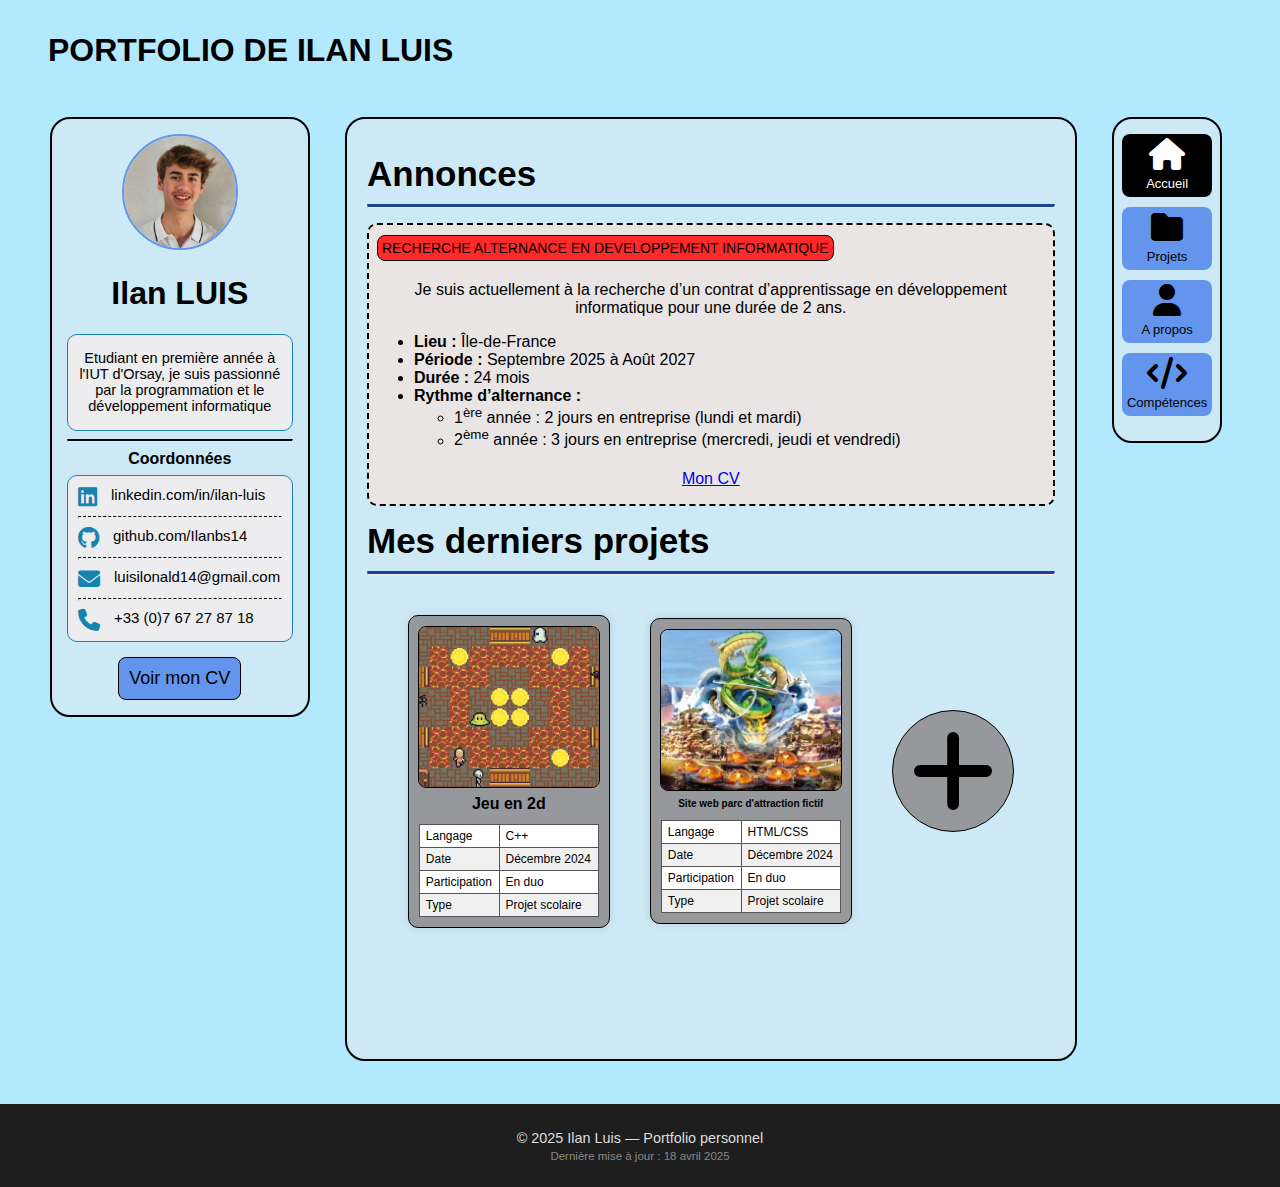
<file: index.html>
<!DOCTYPE html>
<html lang="fr">
<head>
    <meta charset="UTF-8">
    <meta name="viewport" content="width=device-width, initial-scale=1.0">
    <title>Portfolio - Ilan Luis</title>
    <link rel="stylesheet" href="style.css">
	<link rel="stylesheet" href="index.css">
	<link rel="stylesheet" href="https://cdnjs.cloudflare.com/ajax/libs/font-awesome/6.7.2/css/all.min.css">
	<link rel="icon" href="./Images-general/icone-site.jpg" type="image/jpg">
</head>
<body>
    <header>
        <h1> PORTFOLIO DE ILAN LUIS </h1>
		<button class="menu-toggle" onclick="toggleMenu()">
			<i class="fa fa-bars fa-2x"></i>
		</button>		
    </header>
	
	<main>
		<section class="profil">
			<img src="./Images-general/pdp.jpg">
			<h1> Ilan LUIS </h1>
			<div class="text-description">
				<p> Etudiant en première année à l'IUT d'Orsay, je suis passionné par la programmation et le développement informatique</p>
			</div>
			<hr>
			<div class="titreContact">
				<p>Coordonnées </p>
			</div>
			<div class="contacts">
				<div class="info">
					<a href="https://www.linkedin.com/in/ilan-luis/" target="_blank">
						<i class="fa-brands fa-linkedin"></i>
					</a>
					<a href="https://www.linkedin.com/in/ilan-luis/" target="_blanck"> linkedin.com/in/ilan-luis</a>
				</div>
				<hr>
				<div class="info">
					<a href="https://github.com/Ilanbs14" target="_blank">
						<i class="fa-brands fa-github"></i>
					</a>
					<a href="https://github.com/Ilanbs14" target="_blanck"> github.com/Ilanbs14</a>
				</div>
				<hr>
				<div class="info">
					<i class="fa fa-envelope"></i> luisilonald14@gmail.com
				</div>
				<hr>
				<div class="info">
					<i class="fa fa-phone"></i>+33 (0)7 67 27 87 18
				</div>
			</div>
			
			<div class="voirCv">
				<a href="./CV_Ilan_LUIS.pdf" target="_blank"> Voir mon CV </a>
			</div>
		</section>
		
		<section class="content">
			<div class="titreContent">
				<p>Annonces</p>
			</div>
			<hr>
			<section class="annonces">
				<div class="themeAnnonce"> RECHERCHE ALTERNANCE EN DEVELOPPEMENT INFORMATIQUE </div>
				<p>Je suis actuellement à la recherche d’un contrat d’apprentissage en développement informatique pour une durée de 2 ans.</p>
				<ul>
					<li><strong>Lieu :</strong> Île-de-France</li>
					<li><strong>Période :</strong> Septembre 2025 à Août 2027</li>
					<li><strong>Durée :</strong> 24 mois</li>
					<li><strong>Rythme d’alternance :</strong>
					<ul>
						<li>1<sup>ère</sup> année : 2 jours en entreprise (lundi et mardi)</li>
						<li>2<sup>ème</sup> année : 3 jours en entreprise (mercredi, jeudi et vendredi)</li>
					</ul>
					</li>
				</ul>
				<p> <a href="CV_Ilan_LUIS.pdf"> Mon CV </a> </p>
			</section> 
			
			<div class="titreContent">
				<p>Mes derniers projets</p>
			</div>
			<hr>
			<section class="projets">
				<div class="liste-projets">
					
					<div class="projet">
						<a href="projets.html#projet-jeu" class="lien-projet">
							<img src="./Images-index/jeu-2d.png">
						</a>
						<p class="texteAdapte titreProjet">Jeu en 2d</p>
						<table class="infosProjet">
							<tr><td>Langage</td><td>C++</td></tr>
							<tr><td>Date</td><td>Décembre 2024</td></tr>
							<tr><td>Participation</td><td>En duo</td></tr>
							<tr><td>Type</td><td>Projet scolaire</td></tr>
						</table>
					</div>
					
					<div class="projet">
						<a href="projets.html#projet-parc" class="lien-projet">
							<img src="./Images-index/parc-attraction.png">
						</a>
						<p class="texteAdapte titreProjet">Site web parc d'attraction fictif</p>
						<table class="infosProjet">
							<tr><td>Langage</td><td>HTML/CSS</td></tr>
							<tr><td>Date</td><td>Décembre 2024</td></tr>
							<tr><td>Participation</td><td>En duo</td></tr>
							<tr><td>Type</td><td>Projet scolaire</td></tr>
						</table>
					</div>
					
					<a href="projets.html" class="lien-projet">
						<div class="voirPlus">
							<div class="cerclePlus">
								<i class="fa fa-plus fa-6x"></i>
							</div>
						</div>
					</a>
				</div>
			</section>
			
		</section>

		<section class="barre-nav">
			<div class="nav-pages">
				<ul>
					<li>
						<a href="./index.html" class="pageActuelle">
							<i class="fa-solid fa-home fa-2x" ></i>
							<p>Accueil</p>
						</a>
					</li>
					<li>
						<a href="./projets.html">
							<i class="fa-solid fa-folder fa-2x" aria-hidden="true"></i>
							<p>Projets</p>
						</a>
					</li>
					<li>
						<a href="./a-propos.html">
							<i class="fa fa-user fa-2x" aria-hidden="true"></i>
							<p> A propos </p>
						</a>
					<li>
						<a href="./competences.html">
							<i class="fa-solid fa-code fa-2x" aria-hidden="true"></i>
							<p>Compétences</p>
						</a>
					</li>
				</ul>
			</div>
		</section>
	</main>
	
	<script src="./javascript/adapt-text.js"></script>
	<script src="./javascript/toogle-menu.js"></script>
</body>
<footer>
	<div class="footer-simple">
		<p>&copy; 2025 Ilan Luis — Portfolio personnel</p>
		<p class="footer-date">Dernière mise à jour : 18 avril 2025</p>
	</div>
</footer>

</html>
</file>
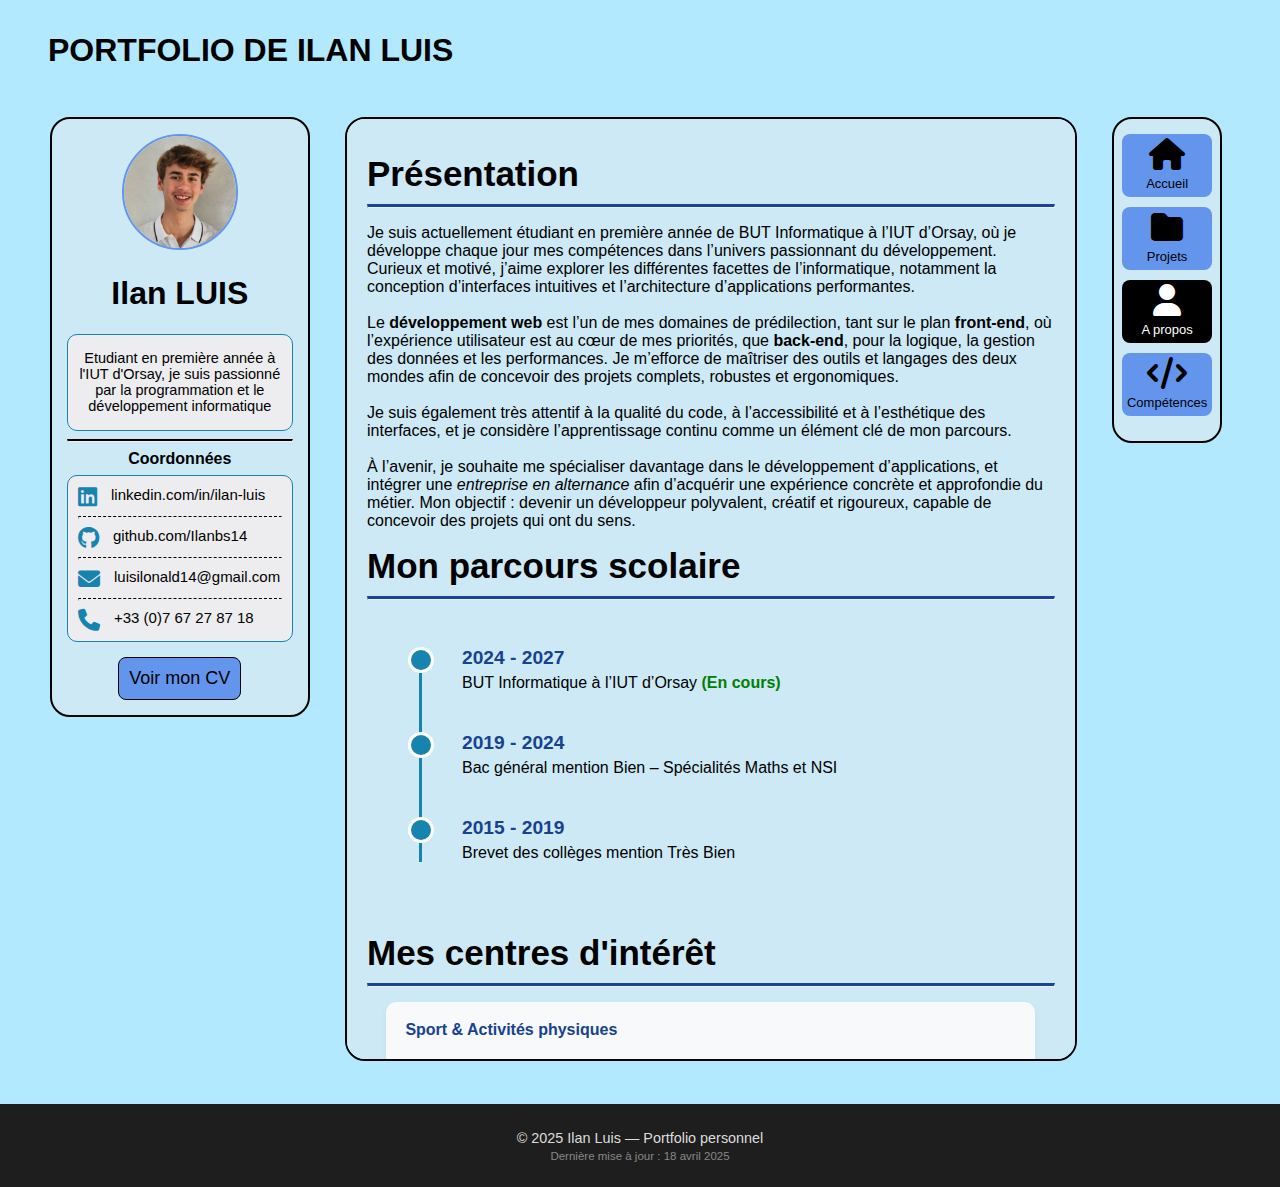
<file: a-propos.html>
<!DOCTYPE html>
<html lang="fr">
<head>
    <meta charset="UTF-8">
    <meta name="viewport" content="width=device-width, initial-scale=1.0">
    <title>Portfolio - Ilan Luis</title>
    <link rel="stylesheet" href="style.css">
	<link rel="stylesheet" href="a-propos.css">
	<link rel="stylesheet" href="https://cdnjs.cloudflare.com/ajax/libs/font-awesome/6.7.2/css/all.min.css">
	<link rel="icon" href="./Images-general/icone-site.jpg" type="image/jpg">
</head>
<body>
    <header>
        <h1> PORTFOLIO DE ILAN LUIS </h1>
		<button class="menu-toggle" onclick="toggleMenu()">
			<i class="fa fa-bars fa-2x"></i>
		</button>	
    </header>
	
	<main>
		<section class="profil">
			<img src="./Images-general/pdp.jpg">
			<h1> Ilan LUIS </h1>
			<div class="text-description">
				<p> Etudiant en première année à l'IUT d'Orsay, je suis passionné par la programmation et le développement informatique</p>
			</div>
			<hr>
			<div class="titreContact">
				<p>Coordonnées </p>
			</div>
			<div class="contacts">
				<div class="info">
					<a href="https://www.linkedin.com/in/ilan-luis/" target="_blank">
						<i class="fa-brands fa-linkedin"></i>
					</a>
					<a href="https://www.linkedin.com/in/ilan-luis/" target="_blanck"> linkedin.com/in/ilan-luis</a>
				</div>
				<hr>
				<div class="info">
					<a href="https://github.com/Ilanbs14" target="_blank">
						<i class="fa-brands fa-github"></i>
					</a>
					<a href="https://github.com/Ilanbs14" target="_blanck"> github.com/Ilanbs14</a>
				</div>
				<hr>
				<div class="info">
					<i class="fa fa-envelope"></i> luisilonald14@gmail.com
				</div>
				<hr>
				<div class="info">
					<i class="fa fa-phone"></i>+33 (0)7 67 27 87 18
				</div>
			</div>
			
			<div class="voirCv">
				<a href="./CV_Ilan_LUIS.pdf" target="_blank"> Voir mon CV </a>
			</div>
		</section>
		
		<section class="content">
			<div class="titreContent">
				<p> Présentation </p>
			</div>
			
			<hr>
			
			<p>
				Je suis actuellement étudiant en première année de BUT Informatique à l’IUT d’Orsay, où je développe chaque jour mes compétences dans l’univers passionnant du développement. Curieux et motivé, j’aime explorer les différentes facettes de l’informatique, notamment la conception d’interfaces intuitives et l’architecture d’applications performantes.
				<br><br>
				Le <strong>développement web</strong> est l’un de mes domaines de prédilection, tant sur le plan <strong>front-end</strong>, où l’expérience utilisateur est au cœur de mes priorités, que <strong>back-end</strong>, pour la logique, la gestion des données et les performances. Je m’efforce de maîtriser des outils et langages des deux mondes afin de concevoir des projets complets, robustes et ergonomiques.
				<br><br>
				Je suis également très attentif à la qualité du code, à l’accessibilité et à l’esthétique des interfaces, et je considère l’apprentissage continu comme un élément clé de mon parcours.
				<br><br>
				À l’avenir, je souhaite me spécialiser davantage dans le développement d’applications, et intégrer une <em>entreprise en alternance</em> afin d’acquérir une expérience concrète et approfondie du métier. Mon objectif : devenir un développeur polyvalent, créatif et rigoureux, capable de concevoir des projets qui ont du sens.
			</p>
			
			<div class="titreContent">
				<p>Mon parcours scolaire</p>
			  </div>
			<hr>
			
			<section class="timeline-section">  
			  <div class="timeline">
				<div class="timeline-item">
				  <div class="timeline-content">
					<h3>2024 - 2027</h3>
					<p>BUT Informatique à l’IUT d’Orsay <span class="en-cours">(En cours)</span></p>
				  </div>
				</div>

				<div class="timeline-item">
				  <div class="timeline-content">
					<h3>2019 - 2024</h3>
					<p>Bac général mention Bien – Spécialités Maths et NSI</p>
				  </div>
				</div>

				<div class="timeline-item">
				  <div class="timeline-content">
					<h3>2015 - 2019</h3>
					<p>Brevet des collèges mention Très Bien</p>
				  </div>
				</div>
			  </div>
			</section>

			
			<div class="titreContent">
				<p> Mes centres d'intérêt </p>
			</div>
			
			<hr>
			
			<div class="interet">
			  <h4>Sport & Activités physiques</h4>
			  <p>
				En dehors de mes études, je suis passionné par les sensations fortes et l’activité physique. J’ai pratiqué la <strong>gymnastique</strong> pendant 7 ans, 
				ce qui m’a apporté rigueur et maîtrise corporelle, et je fais du <strong>parkour</strong> depuis maintenant 3 ans, une discipline qui me pousse à repousser 
				mes limites mentales et à garder l’esprit créatif. J’adore également les <strong>parcs d’attractions</strong>, qui me permettent de découvrir de nouvelles sensations.
			  </p>
			</div>

			<div class="interet">
			  <h4>Musique</h4>
			  <p>
				La <strong>musique</strong> occupe aussi une place importante dans ma vie. Je joue du <strong>piano</strong> en autodidacte depuis plusieurs années ce qui 
				m’a permis de développer patience, précision et rigueur. Travailler un morceau me pousse à me concentrer pleinement, et j’y trouve une vraie 
				satisfaction personnelle. C’est peut-être d’ailleurs ce goût du clavier qui m’a naturellement amené vers le développement informatique :)
			  </p>
			</div>

			<div class="interet">
			  <h4>Jeux vidéo</h4>
			  <p>
				Passionné de <strong>jeux vidéo</strong>, je joue principalement à des jeux <strong>multijoueurs</strong> sur <strong>mobile</strong> et <strong>PS4</strong>. 
				Ces univers interactifs me permettent à la fois de me détendre, de relever des défis, mais aussi de collaborer avec d’autres joueurs. 
				J’apprécie particulièrement les jeux qui allient <strong>stratégie</strong>, <strong>réactivité</strong> et <strong>esprit d’équipe</strong>, 
				car ils me permettent de développer des compétences qui me sont utiles dans la façon dont j'aborde les projets de groupe.
			  </p>
			</div>

			<div class="interet">
			  <h4>Collection</h4>
			  <p>
				Je suis <strong>numismate</strong>, c'est à dire collectionneur de <strong>pièces de monnaie</strong> avec une préférence pour celles de <strong>2 €</strong> et de <strong>10 €</strong> 
				(oui, ça existe !). C’est une passion un peu atypique mais qui me fascine. Chaque pièce de monnaie raconte une histoire, incarne un symbole national ou rend hommage à une figure
				emblématique ou à des arts. De plus, les métiers de graveur et de monnayeur sont passionants à mes yeux car ils demandent un savoir faire ancestral.
			  </p>
			</div>


			
			<div class="titreContent">
				<p> Mon starter pack </p>
			</div>
			
			<hr>
			
			<img src="./Images-a-propos/starter-pack.png">
			
			
		</section>

		<section class="barre-nav">
			<div class="nav-pages">
				<ul>
					<li>
						<a href="./index.html">
							<i class="fa-solid fa-home fa-2x" ></i>
							<p>Accueil</p>
						</a>
					</li>
					<li>
						<a href="./projets.html">
							<i class="fa-solid fa-folder fa-2x" aria-hidden="true"></i>
							<p>Projets</p>
						</a>
					</li>
					<li>
						<a href="./a-propos.html" class="pageActuelle">
							<i class="fa fa-user fa-2x" aria-hidden="true"></i>
							<p> A propos </p>
						</a>
					<li>
						<a href="./competences.html">
							<i class="fa-solid fa-code fa-2x" aria-hidden="true"></i>
							<p>Compétences</p>
						</a>
					</li>
				</ul>
			</div>
		</section>
	</main>
	
	<script src="./javascript/toogle-menu.js"></script>
	<script src="./javascript/defilement.js"></script>

</body>
<footer>
	<div class="footer-simple">
		<p>&copy; 2025 Ilan Luis — Portfolio personnel</p>
		<p class="footer-date">Dernière mise à jour : 18 avril 2025</p>
	</div>
</footer>

</html>
</file>
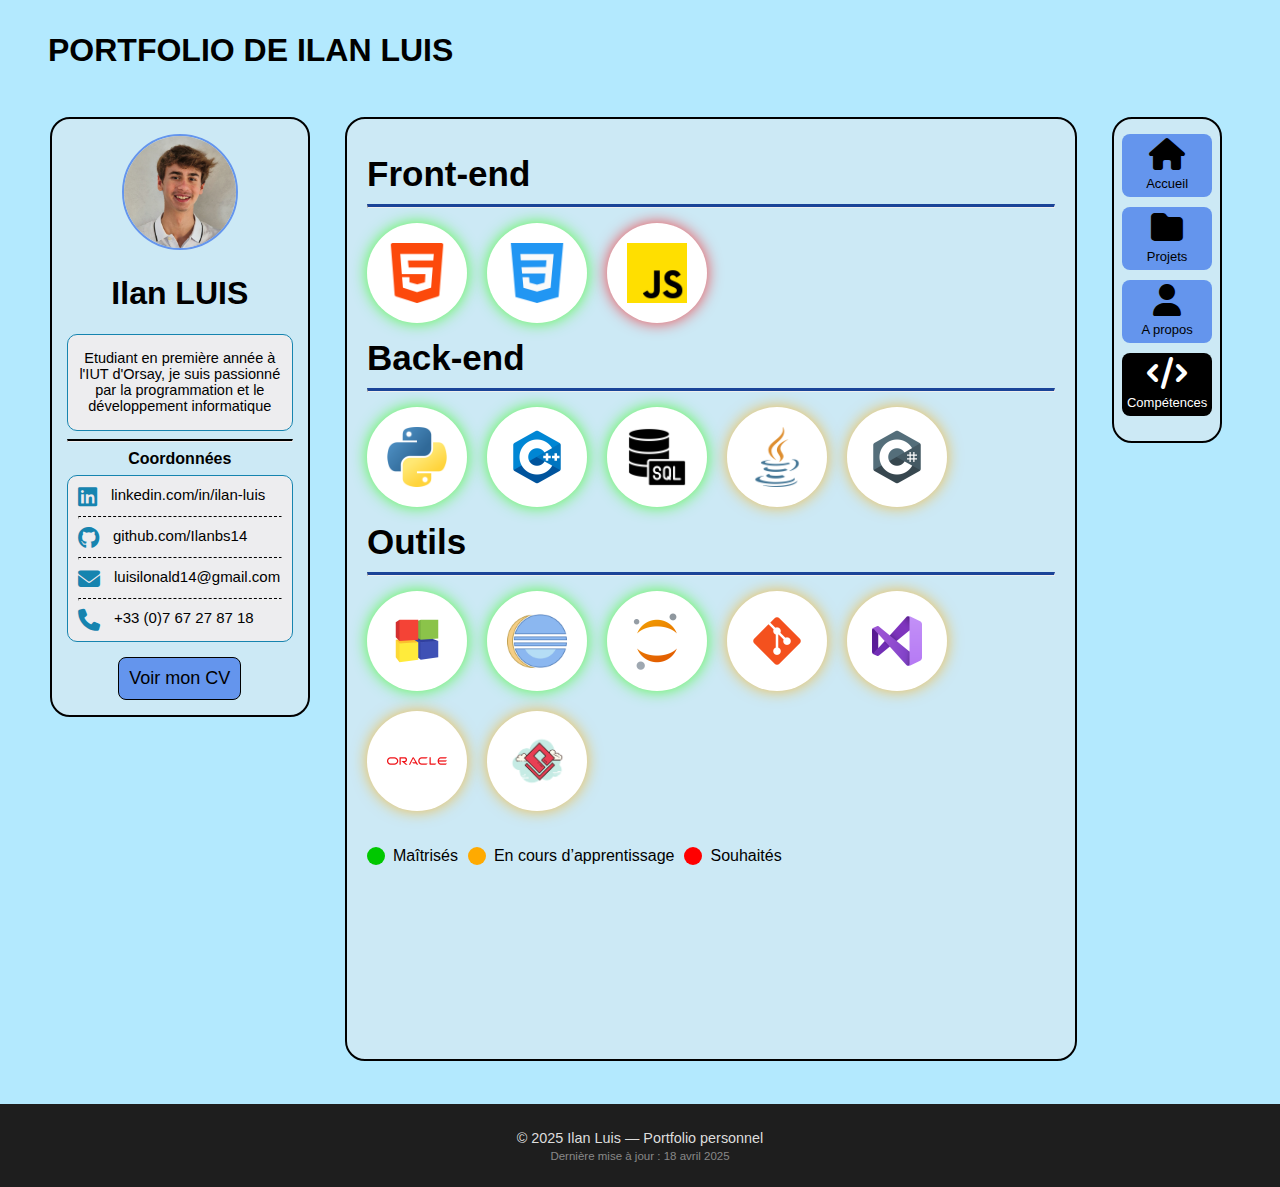
<file: competences.html>
<!DOCTYPE html>
<html lang="fr">
<head>
    <meta charset="UTF-8">
    <meta name="viewport" content="width=device-width, initial-scale=1.0">
    <title>Portfolio - Ilan Luis</title>
    <link rel="stylesheet" href="style.css">
	<link rel="stylesheet" href="competences.css">
	<link rel="stylesheet" href="https://cdnjs.cloudflare.com/ajax/libs/font-awesome/6.7.2/css/all.min.css">
	<link rel="icon" href="./Images-general/icone-site.jpg" type="image/jpg">
</head>
<body>
    <header>
        <h1> PORTFOLIO DE ILAN LUIS </h1>
		<button class="menu-toggle" onclick="toggleMenu()">
			<i class="fa fa-bars fa-2x"></i>
		</button>	
    </header>
	
	<main>
		<section class="profil">
			<img src="./Images-general/pdp.jpg">
			<h1> Ilan LUIS </h1>
			<div class="text-description">
				<p> Etudiant en première année à l'IUT d'Orsay, je suis passionné par la programmation et le développement informatique</p>
			</div>
			<hr>
			<div class="titreContact">
				<p>Coordonnées </p>
			</div>
			<div class="contacts">
				<div class="info">
					<a href="https://www.linkedin.com/in/ilan-luis/" target="_blank">
						<i class="fa-brands fa-linkedin"></i>
					</a>
					<a href="https://www.linkedin.com/in/ilan-luis/" target="_blanck"> linkedin.com/in/ilan-luis</a>
				</div>
				<hr>
				<div class="info">
					<a href="https://github.com/Ilanbs14" target="_blank">
						<i class="fa-brands fa-github"></i>
					</a>
					<a href="https://github.com/Ilanbs14" target="_blanck"> github.com/Ilanbs14</a>
				</div>
				<hr>
				<div class="info">
					<i class="fa fa-envelope"></i> luisilonald14@gmail.com
				</div>
				<hr>
				<div class="info">
					<i class="fa fa-phone"></i>+33 (0)7 67 27 87 18
				</div>
			</div>
			
			<div class="voirCv">
				<a href="./CV_Ilan_LUIS.pdf" target="_blank"> Voir mon CV </a>
			</div>
		</section>
		
		<section class="content">
			<div class="skills-section">
				<div class="titreContent">
					<p> Front-end </p>
				</div>
				<hr>
				<div class="skills-grid">
				  <div class="skill-bubble html maitrise"><img src="Images-general/html-5.png" alt="HTML"></div>
				  <div class="skill-bubble css maitrise"><img src="Images-general/css-3.png" alt="CSS"></div>
				  <div class="skill-bubble js a-apprendre"><img src="Images-general/js.png" alt="JS"></div>
				</div>
			  </div>

			  <div class="skills-section">
				<div class="titreContent">
					<p> Back-end </p>
				</div>
				<hr>
				<div class="skills-grid">
				  <div class="skill-bubble python maitrise"><img src="Images-general/python.png" alt="Python"></div>
				  <div class="skill-bubble cpp maitrise"><img src="Images-general/c++.png" alt="C++"></div>
				  <div class="skill-bubble sql maitrise"><img src="Images-general/sql.png" alt="SQL"></div>
				  <div class="skill-bubble java en-cours"><img src="Images-general/java.png" alt="Java"></div>
				  <div class="skill-bubble csharp en-cours"><img src="Images-general/c-sharp.png" alt="C#"></div>
				  
				</div>
			  </div>

			  <div class="skills-section">
				<div class="titreContent">
					<p> Outils </p>
				</div>
				<hr>
				<div class="skills-grid">
				  <div class="skill-bubble maitrise"><img src="Images-general/codeblocks.png" alt="CodeBlocks"></div>
				  <div class="skill-bubble maitrise"><img src="Images-general/eclipse.png" alt="Eclipse"></div>
				  <div class="skill-bubble maitrise"><img src="Images-general/jupyter.png" alt="Jupyter Notebook"></div>
				  <div class="skill-bubble en-cours"><img src="Images-general/git.png" alt="Git"></div>			  
				  <div class="skill-bubble en-cours"><img src="Images-general/visualstudio.png" alt="Visual Studio"></div>
				  <div class="skill-bubble en-cours"><img src="Images-general/oracle.png" alt="Oracle"></div>
				  <div class="skill-bubble en-cours"><img src="Images-general/vp.png" alt="Visual Paradigm"></div>
				  
				</div>
			</div>

			<div class="legend-container">
			  <div class="legend-item">
				<span class="legend mastered"></span>
				<span> Maîtrisés</span>
			  </div>
			  <div class="legend-item">
				<span class="legend learning"></span>
				<span>En cours d’apprentissage</span>
			  </div>
			  <div class="legend-item">
				<span class="legend to-learn"></span>
				<span>Souhaités</span>
			  </div>
			</div>

		</section>

		<section class="barre-nav">
			<div class="nav-pages">
				<ul>
					<li>
						<a href="./index.html">
							<i class="fa-solid fa-home fa-2x" ></i>
							<p>Accueil</p>
						</a>
					</li>
					<li>
						<a href="./projets.html">
							<i class="fa-solid fa-folder fa-2x" aria-hidden="true"></i>
							<p>Projets</p>
						</a>
					</li>
					<li>
						<a href="./a-propos.html">
							<i class="fa fa-user fa-2x" aria-hidden="true"></i>
							<p> A propos </p>
						</a>
					<li>
						<a href="./competences.html" class="pageActuelle">
							<i class="fa-solid fa-code fa-2x" aria-hidden="true"></i>
							<p>Compétences</p>
						</a>
					</li>
				</ul>
			</div>
		</section>
	</main>
	<script src="javascript/toogle-menu.js"></script>
</body>
<footer>
	<div class="footer-simple">
		<p>&copy; 2025 Ilan Luis — Portfolio personnel</p>
		<p class="footer-date">Dernière mise à jour : 18 avril 2025</p>
	</div>
</footer>

</html>
</file>
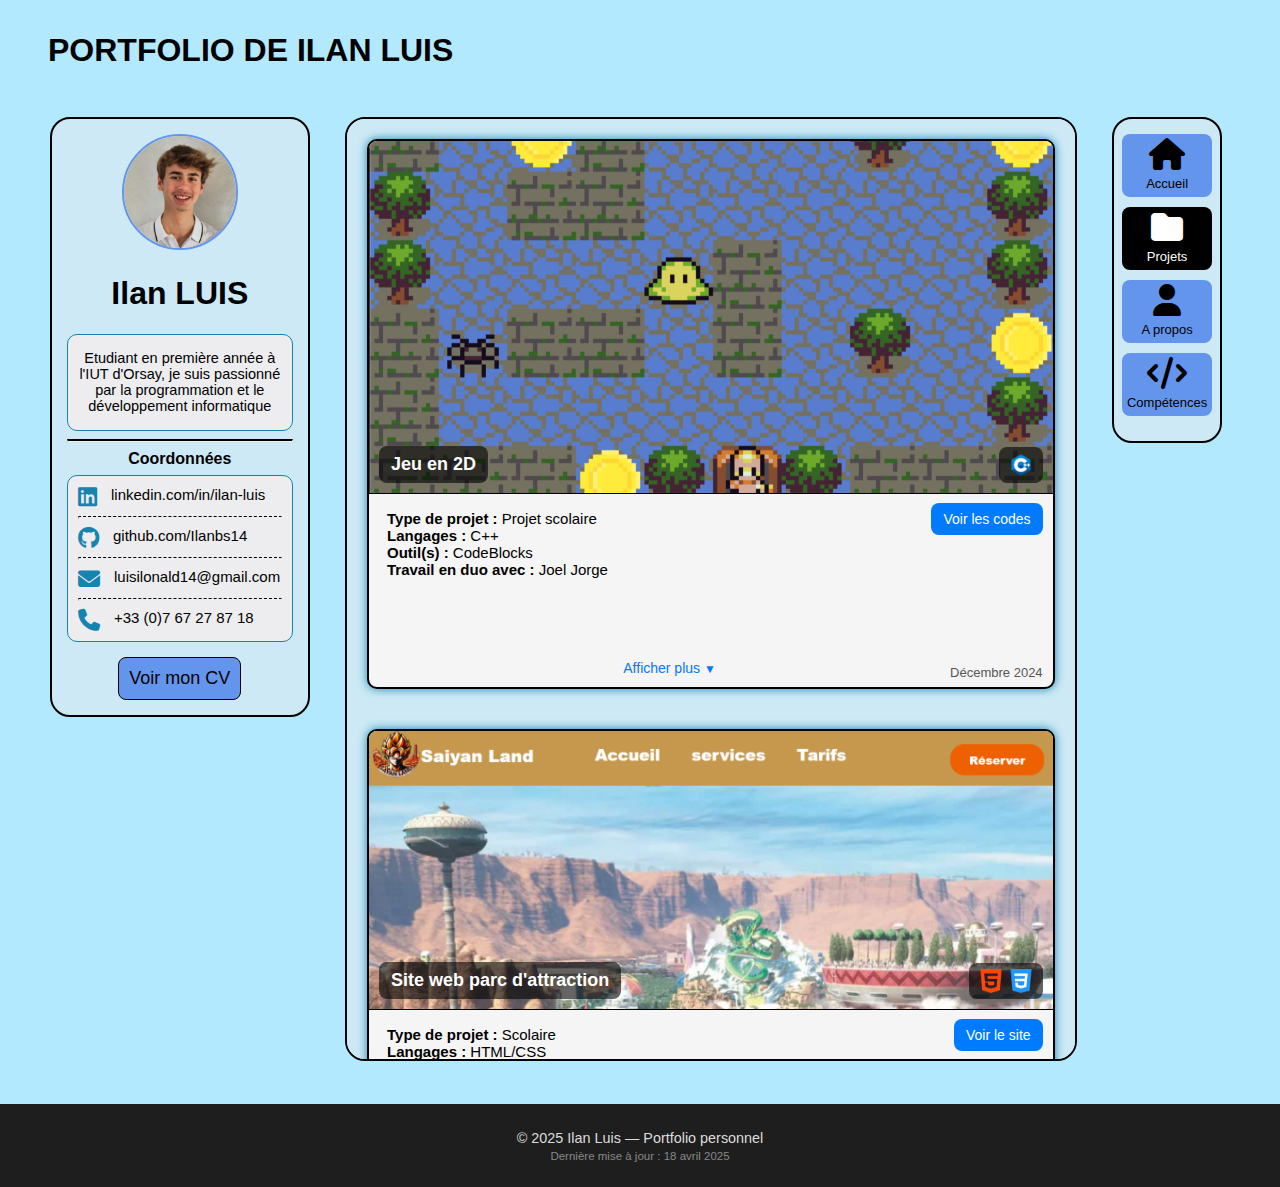
<file: projets.html>
<!DOCTYPE html>
<html lang="fr">
<head>
    <meta charset="UTF-8">
    <meta name="viewport" content="width=device-width, initial-scale=1.0">
    <title>Portfolio - Ilan Luis</title>
    <link rel="stylesheet" href="style.css">
	<link rel="stylesheet" href="projet.css">
	<link rel="stylesheet" href="https://cdnjs.cloudflare.com/ajax/libs/font-awesome/6.7.2/css/all.min.css">
	<link rel="icon" href="./Images-general/icone-site.jpg" type="image/jpg">
</head>
<body>
    <header>
        <h1> PORTFOLIO DE ILAN LUIS </h1>
		<button class="menu-toggle" onclick="toggleMenu()">
			<i class="fa fa-bars fa-2x"></i>
		</button>	
    </header>
	
	<main>
		<section class="profil">
			<img src="./Images-general/pdp.jpg">
			<h1> Ilan LUIS </h1>
			<div class="text-description">
				<p> Etudiant en première année à l'IUT d'Orsay, je suis passionné par la programmation et le développement informatique</p>
			</div>
			<hr>
			<div class="titreContact">
				<p>Coordonnées </p>
			</div>
			<div class="contacts">
				<div class="info">
					<a href="https://www.linkedin.com/in/ilan-luis/" target="_blank">
						<i class="fa-brands fa-linkedin"></i>
					</a>
					<a href="https://www.linkedin.com/in/ilan-luis/" target="_blanck"> linkedin.com/in/ilan-luis</a>
				</div>
				<hr>
				<div class="info">
					<a href="https://github.com/Ilanbs14" target="_blank">
						<i class="fa-brands fa-github"></i>
					</a>
					<a href="https://github.com/Ilanbs14" target="_blanck"> github.com/Ilanbs14</a>
				</div>
				<hr>
				<div class="info">
					<i class="fa fa-envelope"></i> luisilonald14@gmail.com
				</div>
				<hr>
				<div class="info">
					<i class="fa fa-phone"></i>+33 (0)7 67 27 87 18
				</div>
			</div>
			
			<div class="voirCv">
				<a href="./CV_Ilan_LUIS.pdf" target="_blank"> Voir mon CV </a>
			</div>
		</section>
		
		<section class="content">
			
			<section class="projet-detail" id="projet-jeu">
				<div class="image-titre">
					<img src="Images-projets/jeu2d.png">
					<div class="bulle-titre">Jeu en 2D</div>
					<div class="bulle-langages">
						<img src="Images-general/c++.png" alt="HTML">
					</div>
				</div>

				 <div class="description">
					<div class="description-haut">
						<div class="texteComplet">
							<p>
							  <strong>Type de projet :</strong> Projet scolaire  
							  <strong>Langages :</strong> C++  
							  <strong>Outil(s) :</strong> CodeBlocks  
							  <strong>Travail en duo avec :</strong> Joel Jorge  
							  <br><br>
							  <strong>Objectif :</strong> Concevoir un jeu 2D intégrant la gestion des personnages, des ennemis et des collisions.  
							  <br><br>
							  Dans le cadre de ce projet, nous avons développé six classes en C++ afin d’organiser efficacement les différents composants du jeu :  
							  <em>dictionnaire.cpp, image.cpp, niveau.cpp, objet.cpp, personnage.cpp, tuile.cpp</em>.  
							  <br>
							  Nous avons créé trois niveaux (deux de plus que ce qui était initialement demandé), en nous appuyant sur une grille structurée par des éléments solides ou non.  
							  <br>
							  Le contrôle du personnage principal a été implémenté, ainsi que celui des ennemis : certains suivent un mouvement régulier, tandis qu’un ennemi adopte un comportement ciblé vers le joueur.  
							  <br>
							  Un système de collecte de pièces a été ajouté : il est nécessaire de récupérer toutes les pièces pour ouvrir une porte et passer au niveau suivant.  
							  <br>
							  Ce projet nous a permis d’approfondir notre compréhension du fonctionnement d’un jeu vidéo, notamment en ce qui concerne la gestion des entités, les collisions, et l’importance des mathématiques dans ce domaine.  
							  <br><br>
							  <strong>Note obtenue :</strong> 8,75/10
							</p>
						</div>
						
						<a href="https://github.com/ilanbs14/jeu-2d" target="_blank" class="btn-action">Voir les codes</a>
					</div>

					<div class="bas-description">
						<button class="voir-plus-btn">
						Afficher plus <span class="fleche">▼</span>
						</button>
						<div class="date-projet">Décembre 2024</div>
					</div>
				</div>
			</section>
			
			<section class="projet-detail" id="projet-parc">
				<div class="image-titre">
					<img src="Images-projets/parc-attraction.png">
					<div class="bulle-titre">Site web parc d'attraction</div>
					<div class="bulle-langages">
						<img src="Images-general/html-5.png" alt="HTML">
						<img src="Images-general/css-3.png" alt="CSS">
					</div>
				</div>

				 <div class="description">
					<div class="description-haut">
						<div class="texteComplet">
							<p>
							<strong>Type de projet :</strong> Scolaire  
							<strong>Langages :</strong> HTML/CSS
							<strong> Outil(s)</strong> : Notepad++
							<strong>Duo :</strong> Mohamed BEN TALEB
							<br>
							<strong>Objectif de ce projet :</strong> Réaliser un site web (fictif) d'un lieu consacré au divertissement en duo 
							<br>
							Nous avons donc avec mon binôme choisi de réaliser notre site web sur un parc d'attraction sur l'univers du célèbre manga/animé DRAGON BALL que nous apprécions particulièrement. Nous l'avons nommé Saiyan Land et avons arboré les couleurs de l'univers Dragon Ball sur tout le site avec du orange en couleur principale.
							<br>
							Ce site est composé de <strong>4</strong> pages : Accueil, Services, Tarifs et Map.
							<br>
							Toutes les pages sont composées d'une barre de navigation permettant de naviguer entre les différentes pages. On y retrouve également un bouton Réserver avec un formulaire de réservation (non fonctionnel).
							<br>
							Le footer, dont je suis le principal développeur, comporte une section réseaux sociaux et une autre avec des catégories qui ouvrent des pop-ups.
							<br>
							La page <strong>Accueil</strong> présente le parc avec texte, images, vidéos et informations de contact.
							<br>
							La page <strong>Activité</strong> (ma page) montre les attractions avec du texte, des images, des tableaux et une animation au survol.
							<br>
							La page <strong>Tarifs</strong> affiche des forfaits sous forme de tableaux stylisés.
							<br>
							La page <strong>Map</strong> permet de localiser le parc via un bouton "Visitez-nous".
							<br>
							<strong>Note du projet :</strong> 16/20
							</p>
						</div>
						
						<a href="https://ilanbs14.github.io/parc-attraction-web/" target="_blank" class="btn-action">Voir le site</a>
					</div>

					<div class="bas-description">
						<button class="voir-plus-btn">
						Afficher plus <span class="fleche">▼</span>
						</button>
						<div class="date-projet">Décembre 2024</div>
					</div>
				</div>
			</section>
			
			<section class="projet-detail" id="projet-banque">
				<div class="image-titre">
					<img src="Images-projets/bdd-banque.png">
					<div class="bulle-titre">Base de données d'une banque</div>
					<div class="bulle-langages">
						<img src="Images-general/sql.png" alt="SQL">
					</div>
				</div>

				 <div class="description">
					<div class="description-haut">
						<div class="texteComplet">
							<p>
							<strong>Type de projet :</strong> Scolaire  
							<strong>Langages :</strong> SQL
							<strong>Outil(s) :</strong> DB browser (SQLITE), Looping et Mocodo
							<strong>Duo :</strong> Abdelmoumen HANNACHI
							<br>
							<strong>Objectif de ce projet :</strong> En partant d'un besoin exprimé par un client, étudier puis réaliser une base de données portant sur une partie du système d'information à développer.
							<br>
							Nous avons décidé de créer une base de données sur une banque et plus particulièrement sur le fonctionnement de la base de données des banques Crédit Agricole.
							<br>
							Pour cela, nous avons commencé par réaliser le Modèle Conceptuel de Données (MCD) puis le Schéma Relationnel (SR) .A partir de ces deux représentations, nous avons pu réaliser le dictionnaire des données.
							<br>
							Ensuite, nous avons débuter la création des tables en SQL : Ville, Agence, Type_CB, Type_Compte, Type_Transaction, Compte, Carte_Bancaire, Client et Transactions
							<br>
							Ensuite, nous avons inséré plusieurs données fictives dans la base de données pour chaque table (25 clients, 70 transactions...)
							<br>
							Pour finir, nous avons réaliser des requêtes (20 au total) afin d'intérroger la table et de renvoyer d'éventuelles données que des employés ou des clients de la banque auraient pu utiliser.
							<br>
							<strong>Note du projet :</strong> 15/20
							</p>
						</div>
						
						<a href="https://github.com/Ilanbs14/BDD-Banque" target="_blank" class="btn-action">Voir le SQL</a>
					</div>

					<div class="bas-description">
						<button class="voir-plus-btn">
						Afficher plus <span class="fleche">▼</span>
						</button>
						<div class="date-projet">Novembre 2024</div>
					</div>
				</div>
			</section>
		</section>

		<section class="barre-nav">
			<div class="nav-pages">
				<ul>
					<li>
						<a href="./index.html">
							<i class="fa-solid fa-home fa-2x" ></i>
							<p>Accueil</p>
						</a>
					</li>
					<li>
						<a href="./projets.html" class="pageActuelle">
							<i class="fa-solid fa-folder fa-2x" aria-hidden="true"></i>
							<p>Projets</p>
						</a>
					</li>
					<li>
						<a href="./a-propos.html">
							<i class="fa fa-user fa-2x" aria-hidden="true"></i>
							<p> A propos </p>
						</a>
					<li>
						<a href="./competences.html">
							<i class="fa-solid fa-code fa-2x" aria-hidden="true"></i>
							<p>Compétences</p>
						</a>
					</li>
				</ul>
			</div>
		</section>
	</main>
	<script src="./javascript/adapt-text.js"></script>
	<script src="./javascript/voir-plus-btn.js"></script>
	<script src="./javascript/toogle-menu.js"></script>
</body>
<footer>
	<div class="footer-simple">
		<p>&copy; 2025 Ilan Luis — Portfolio personnel</p>
		<p class="footer-date">Dernière mise à jour : 18 avril 2025</p>
	</div>
</footer>

</html>
</file>
<file: style.css>
body {
    font-family: Arial, sans-serif;
    margin: 0;
    padding: 0;
    box-sizing: border-box;
	background : #b3e9fe;
}

header h1 {
	text-align : left;
	margin-left : 3rem;
	margin-top : 2rem;
	margin-bottom : 3rem;
}


main {
	display: grid;
    grid-template-columns: 22% 62% 10%;
    margin: 0 50px;
    align-items: start;
    justify-content: space-between;
}

/*-----------------------------------------Côté gauche--------------------------------------*/
.profil {
	position : sticky;
	left :0;
	border : 2px solid;
	position : relative;
	padding : 15px;
	background : white;
	text-align : center;
	background : #CCE9F5;
	max-width : 300px;
	border-radius : 20px;
}

.profil img {
	width : 7rem;
	border : 2px solid #6495ED;
	border-radius : 50%;
	transform : 0.1s;
}

.profil img:hover {
	transform : scale(1.15);
	box-shadow : 0 0 10px #6495ED;
}

.text-description {
	background : #ededef;
	padding-top : 1px;
	padding-bottom : 1px;
	padding-left : 8px;
	padding-right : 8px;
	border-radius : 10px;
	border: 1px solid #1684af;
	font-size : 14.5px;
}

.titreContact p{
	line-height : 1px;
	font-weight : bold;
}

.profil hr {
	border-top : 2px solid black;
}

.contacts {
	background: #ededef;
	padding : 10px;
	border-radius:10px;
	border: 1px solid #1684af;
}

.contacts hr {
	height : 1px;
	border-top : 1px dashed black;
}

.info {
	display: grid;
	grid-template-columns: auto 1fr;
    align-items: left;
    gap: 14px;
	font-size:15px;
	text-align : left;
}

.info i {
	font-size : 22px;
	color : #1684af;
}

.info a {
	text-decoration : none;
	color: black;
}

.voirCv a{
	margin-top : 15px;
	background-color : #6495ED;
	padding : 10px;
	border-radius : 8px;
	display : inline-block;
	text-decoration : none;
	color : black;
	font-size : 18px;
	border : 1px solid black;
}

.voirCv a:hover {
	transform : scale(1.1,1.1);
	background-color: #17428f;
	border : 2px solid black;
}

/*------------------------------------------Milieu----------------------------------*/
	
.content {
	position : sticky;
    overflow-y: auto;
    height: 100vh;
    padding: 20px;
	background : #CCE9F5;
	border : 2px solid black;
	border-radius : 20px;
    scrollbar-width: none; /* Masquer la scrollbar (Firefox) */
    -ms-overflow-style: none; /* Masquer la scrollbar (IE/Edge) */
}

.content::-webkit-scrollbar {
    display: none; /* Masquer la scrollbar (Chrome, Safari) */
}

.content hr {
	border-top : 3px solid #1a4498;
	margin-bottom : 15px;
}

.titreContent p { /* Style des titres présents sur la page principale d'accueil */
	font-size : 35px;
	margin-top : 15px;
	margin-bottom : 10px;
	font-weight : bold;
}

/*----------Barre de navigation horizontale---------*/
.barre-nav {
    position: sticky;
    top: 20px;
    text-align: center;
    border: 2px solid black;
    border-radius: 20px;
    width: 90%;
    padding: 15px 0;
    background: #CCE9F5;
    display: flex;
    justify-content: center;
}


.nav-pages ul {
    padding: 0;
    margin: 0;
    list-style-type: none;
    display: flex;
    flex-direction: column;
    align-items: center;
}

.nav-pages p {
	font-size : 13px;
}

.nav-pages li {
	margin-bottom : 10px;
}

.nav-pages ul li a {
	display: flex;
	flex-direction: column;
	align-items: center;
	justify-content: center;
	width: 90px;
	background-color: #6495ED;
	padding-top:4px;
	color: black;
	text-decoration: none;
	border-radius: 8px;
	box-sizing: border-box;
	line-height:1px;
}

.nav-pages ul li .pageActuelle {
	background-color : black;
	color : white;
}

.nav-pages ul li a:hover {
	background-color: black;
	border-color:#696969 #DCDCDC #DCDCDC #696969;
	color : white;
}

footer {
	background-color: #1e1e1e;
	color: #ddd;
	text-align: center;
	padding: 1.5em 0;
	margin-top: 3em;
	font-size: 0.9em;
}

.footer-simple p {
	margin: 0.3em 0;
}

.footer-date {
	font-size: 0.8em;
	color: #888;
}


.menu-toggle {
    display: none;
    position: fixed;
    top: 20px;
    right: 30px;
    background-color: #6495ED;
    border: none;
    padding: 10px;
    border-radius: 8px;
    z-index: 1000;
    cursor: pointer;
    color: white;
    font-size: 20px;
}

/* RESPONSIVE - Masquer la nav et afficher le bouton */
@media screen and (max-width: 1150px) {
    .barre-nav {
        display: none;
        position: fixed;
        top: 100px;
        right: 10px;
        width: 85px;
        z-index: 999;
        background-color: #cbcfff;
        padding: 10px;
        border: 2px solid black;
        border-radius: 15px;
    }

    .barre-nav.show {
        display: flex;
        flex-direction: column;
        align-items: center;
    }

    .menu-toggle {
        display: block;
    }

    main {
        grid-template-columns: 30% 65%;
        margin: 0 20px;
		justify-content : space-between;
    }

    .profil,
	.content {
        max-width: 100%;
        height : auto;
	}
}

@media screen and (max-width: 910px) {
	main {
		display : flex;
		flex-direction : column;
		gap : 20px;
		align-items : center;
	}
}
</file>
<file: index.css>
.annonces {
	background-color : #eae5e5;
	border-radius : 10px;
	padding-left : 5px;
	padding-right : 5px;
	padding-top : 10px;
	border : 2px dashed black;
	margin-bottom : 4px;
}

.annonces p {
	text-align : center;
	margin-top : 20px;
}

.themeAnnonce {
	font-size : 14px;
	color : black;
	background-color : #ff2929;
	display : inline-block;
	padding : 4px;
	border-radius : 8px;
	margin-left : 3px;
	border : 1px solid black;
}

.projets {
	border-radius : 10px;
	padding-left : 5px;
	padding-right : 5px;
	margin-bottom : 4px;
}
	
.liste-projets {
	display: flex;
	align-items : center;
	justify-content: center;
	gap: 40px; 
	flex-wrap: wrap;
	margin-top: 40px;
	margin-bottom : 40px;
}

.projet {
	display: flex;
	flex-direction: column;
	align-items: center;
	width: 180px;
	padding: 10px;
	border : 1px solid black;
	border-radius: 10px;
	background-color: #96989c;
	box-shadow: 0 0 10px rgba(0,0,0,0.1);
	transition: transform 0.2s;
}

.projet:hover {
	transform: scale(1.05);
}

.projet img {
	width: 180px;
	height: 160px;
	object-fit: cover;
	border-radius: 8px;
	border : 1px solid black;
}

.projet p {
	margin : 3px;
}

.texteAdapte {
	white-space: nowrap;
	overflow: hidden;
	text-overflow: ellipsis;
	max-width: 150px;
}	

.titreProjet {
	font-weight : bold;
}


.voirPlus:hover {
  transform: scale(1.1);
}

.cerclePlus {
	width: 120px;
	height: 120px;
	background-color: #96989c;
	border-radius: 50%;
	display: flex;
	justify-content: center;
	align-items: center;
	margin : auto;
	border : 1px solid black;
}

.cerclePlus i {
  color: #000;
}

.lien-projet {
  text-decoration: none;
}

.infosProjet {
  font-size: 12px;
  width: 100%;
  margin-top: 8px;
  border-collapse: collapse;
  border: 1px solid #555;
}

.infosProjet td {
  padding: 4px 6px;
  border: 1px solid #555;
}

/* Couleur alternée une ligne sur deux */
.infosProjet tr:nth-child(even) {
  background-color: #f0f0f0;
}

.infosProjet tr:nth-child(odd) {
  background-color: #ffffff;
}
</file>
<file: a-propos.css>
.content ul {
	list-style-type : none;
	padding-left : 0;
}

.content i {
	padding-right : 5px;
}

.timeline-section {
  padding-top : 2rem;
  padding-left : 2rem;
  padding-right : 2rem;
  padding-bottom : 1rem;
}

.timeline {
  position: relative;
  margin-left: 20px;
  padding-left: 40px;
  border-left: 3px solid #1684af;
}

.timeline-item {
  position: relative;
  margin-bottom: 40px;
}

.timeline-item::before {
  content: "";
  position: absolute;
  left: -54px;
  top: 0;
  width: 20px;
  height: 20px;
  background-color: #1684af;
  border-radius: 50%;
  border: 3px solid white;
}

.timeline-content h3 {
  margin: 0;
  font-size: 1.2rem;
  color: #17428f;
}

.timeline-content p {
  margin: 5px 0 0 0;
  font-size: 1rem;
}

.en-cours {
  color: green;
  font-weight: bold;
}

.timeline-item {
  opacity: 0;
  transform: translateY(30px);
  transition: all 0.6s ease-out;
}

.timeline-item.visible {
  opacity: 1;
  transform: translateY(0);
}

.interet {
  background-color: #f7f9fb;
  padding: 1.2rem;
  border-radius: 10px;
  margin-bottom: 1.2rem;
  margin-left : 1.2rem;
  margin-right : 1.2rem;
  box-shadow: 0 2px 6px rgba(0, 0, 0, 0.05);
}

.interet h4 {
  margin-top: 0;
  color: #17428f;
}

.interet:hover {
	transform : scale(1.02);
	box-shadow : 0 0 10px black;
}

.content img {
	display : block;
	margin : auto;
	max-width : 40%;
	transition: transform 0.3s;
}

.content img:hover {
	transform: scale(1.04);
}
</file>
<file: competences.css>
/* Structure générale */
.skills-grid {
  display: flex;
  flex-wrap: wrap;
  gap: 20px;
}

.skill-bubble {
  width: 100px;
  height: 100px;
  border-radius: 50%;
  display: flex;
  justify-content: center;
  align-items: center;
  background-color: white;
  transition: transform 0.3s ease, box-shadow 0.3s ease;
  box-shadow: 0 0 10px rgba(0, 0, 0, 0.2);
}

.skill-bubble img {
  width: 60%;
  height: 60%;
  object-fit: contain;
}

/* Code couleur bulles */
.maitrise {
  box-shadow: 0 0 15px rgba(39, 255, 0, 0.7); /* Vert doux */
}

.en-cours {
  box-shadow: 0 0 15px rgba(255, 170, 0, 0.7); /* Orange foncé */
}

.a-apprendre {
  box-shadow: 0 0 15px rgba(255,0 ,0, 0.7); /* Rouge vif */
}

/* Hover avec couleur fluo associée */
.maitrise:hover {
  transform: scale(1.1);
  box-shadow: 0 0 25px 5px rgba(0, 255, 0, 0.9); /* Vert fluo */
}

.en-cours:hover {
  transform: scale(1.1);
  box-shadow: 0 0 25px 5px rgba(255, 200, 0, 0.9); /* Jaune fluo */
}

.a-apprendre:hover {
  transform: scale(1.1);
  box-shadow: 0 0 25px 5px rgba(255,0,0, 0.9); /* Bleu fluo */
}

/* Légende claire et lisible */
.legend-container {
  margin-top: 30px;
  display : flex;
  gap : 10px;
}

.legend-item {
  display: flex;
  align-items: center;
  margin: 6px 0;
}

.legend {
  width: 18px;
  height: 18px;
  border-radius: 50%;
  margin-right: 8px;
}

.legend.mastered {
  background-color: rgb(0, 200, 0);
}

.legend.learning {
  background-color: rgb(255, 170, 0);
}

.legend.to-learn {
  background-color: rgb(255, 0, 0);
}
</file>
<file: projet.css>
.projet-detail {
  margin-bottom: 40px;
  border: 2px solid black;
  border-radius: 10px;
  overflow: hidden;
  background-color: #f5f5f5;
  box-shadow: 0 0 10px #1684af;
  transition: transform 0.3s ease, box-shadow 0.3s ease;
}

.projet-detail:hover {
  transform: scale(1.02);
  box-shadow: 0px 10px 3px black;
  border: 1.5px solid black;
}

/* IMAGE ET TITRE */

.image-titre {
  position: relative;
}

.image-titre img {
  width: 100%;
  display: block;
  box-shadow : 0 1px black;
}

/* Bulle titre */

.bulle-titre {
  position: absolute;
  bottom: 10px;
  left: 10px;
  background-color: rgba(0, 0, 0, 0.6);
  color: white;
  padding: 8px 12px;
  border-radius: 8px;
  font-size: 18px;
  font-weight: bold;
}

/* Bulle langages (images) */

.bulle-langages {
  position: absolute;
  bottom: 10px;
  right: 10px;
  background-color: rgba(0, 0, 0, 0.6);
  padding: 6px 10px;
  border-radius: 8px;
  display: flex;
  gap: 6px;
}

.bulle-langages img {
  width: 24px;
  height: 24px;
  object-fit: contain;
  box-shadow: none;
}

/* DESCRIPTION HAUTE */

.description {
  padding-left: 10px;
  padding-right : 10px;
  font-size: 15px;
  position: relative;
}

.description-haut {
  display: flex;
  justify-content: space-between;
  align-items: flex-start;
  gap: 20px;
}

.btn-action {
  background-color: #007BFF;
  color: white;
  padding: 8px 12px;
  border: none;
  border-radius: 8px;
  text-decoration: none;
  font-size: 14px;
  white-space: nowrap;
  transition: background-color 0.3s;
  margin-top: 10px;
}

.btn-action:hover {
  background-color: #0056b3;
}

/* TEXTE COMPLET (caché au départ) */

.texteComplet {
  overflow: hidden;
  transition: max-height 0.5s ease;
  white-space: pre-line;
}

.texteComplet p {
	margin-top : 0;
	margin-left : 8px;
}

.texteComplet.affiche {
  max-height: 2000px; /* grande valeur pour tout afficher */
}


/* BOUTON AFFICHER PLUS / MOINS */

.bas-description {
  display: flex;
  justify-content: space-between;
  align-items: center;
  margin-top: 15px;
}

.voir-plus-btn {
  background-color: transparent;
  border: none;
  color: #007BFF;
  cursor: pointer;
  font-size: 14px;
  display : block;
  margin-right : -10px;
  margin-left : auto;
  margin-bottom : 10px;
}

.voir-plus-btn:hover {
  text-decoration: underline;
}

.fleche {
  font-size: 12px;
}

/* DATE DU PROJET */

.date-projet {
  font-size: 13px;
  color: #555;
  margin-left: auto;
}
</file>
